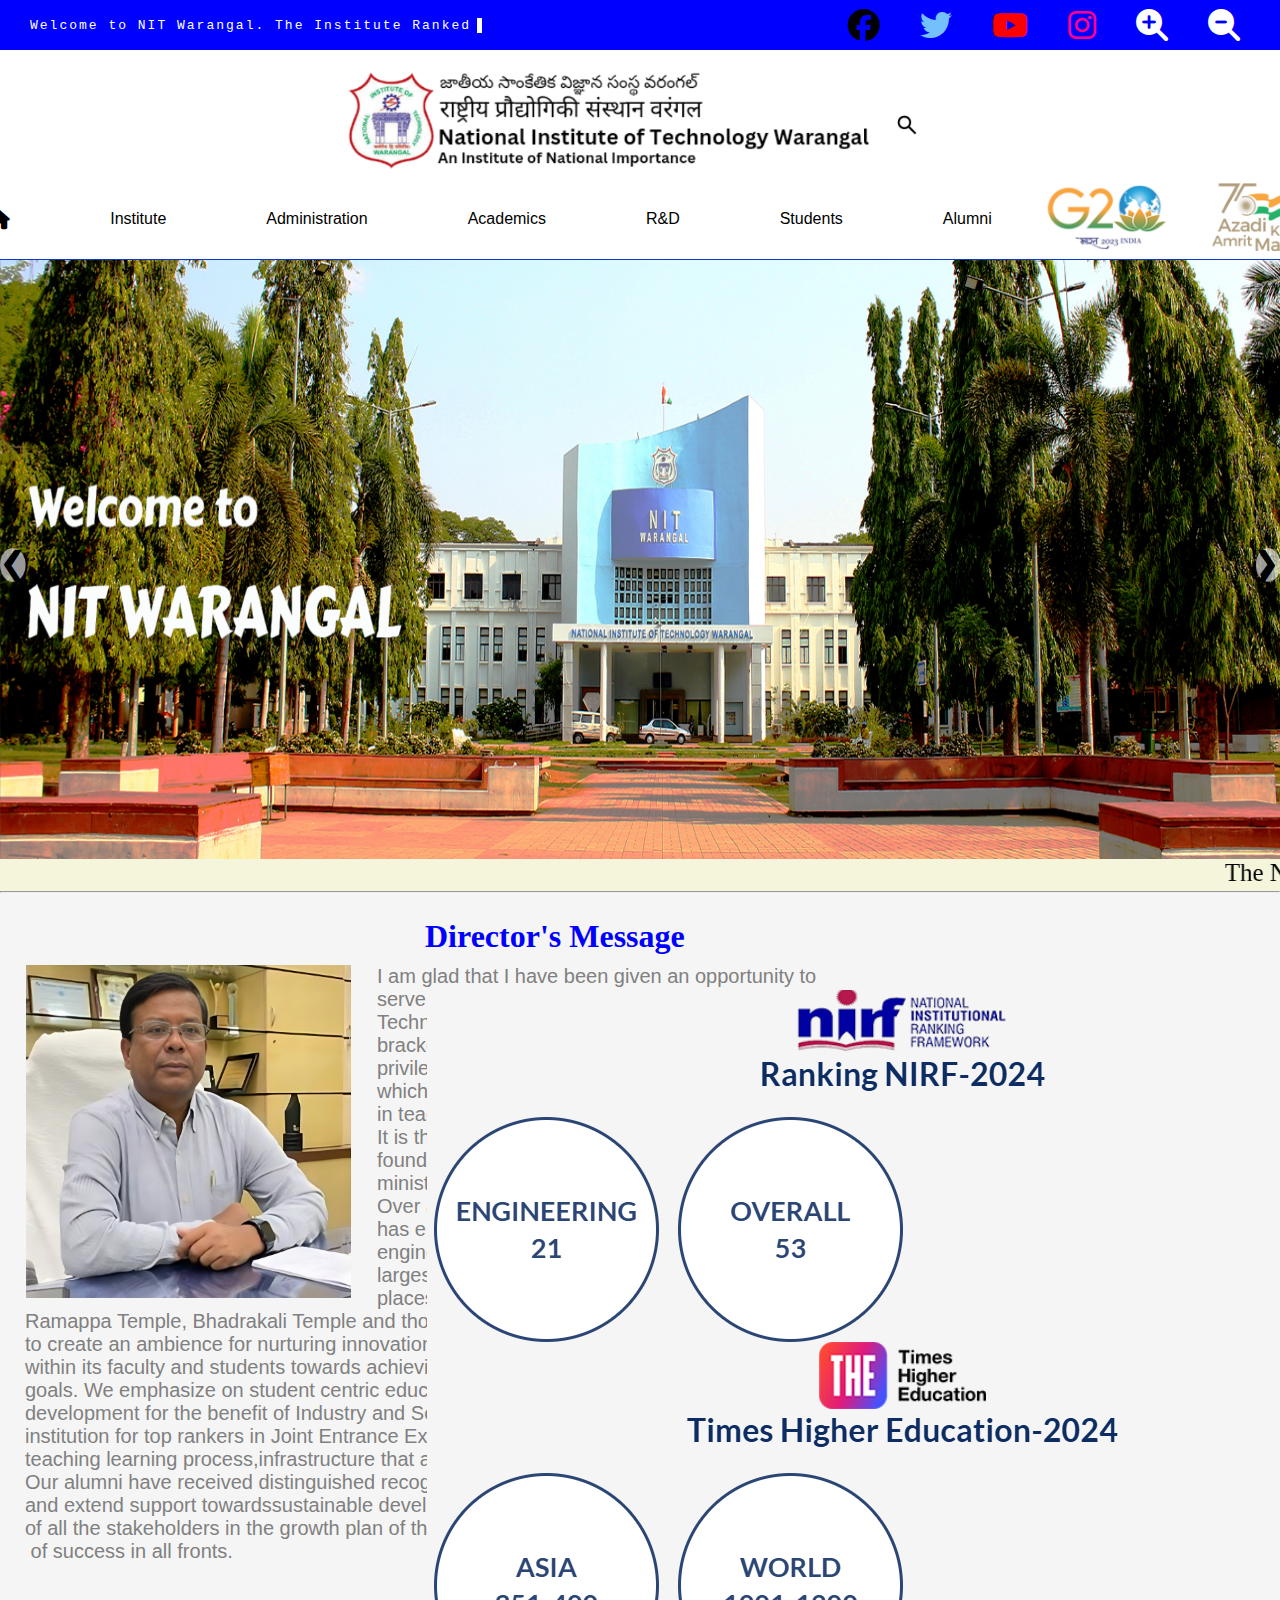
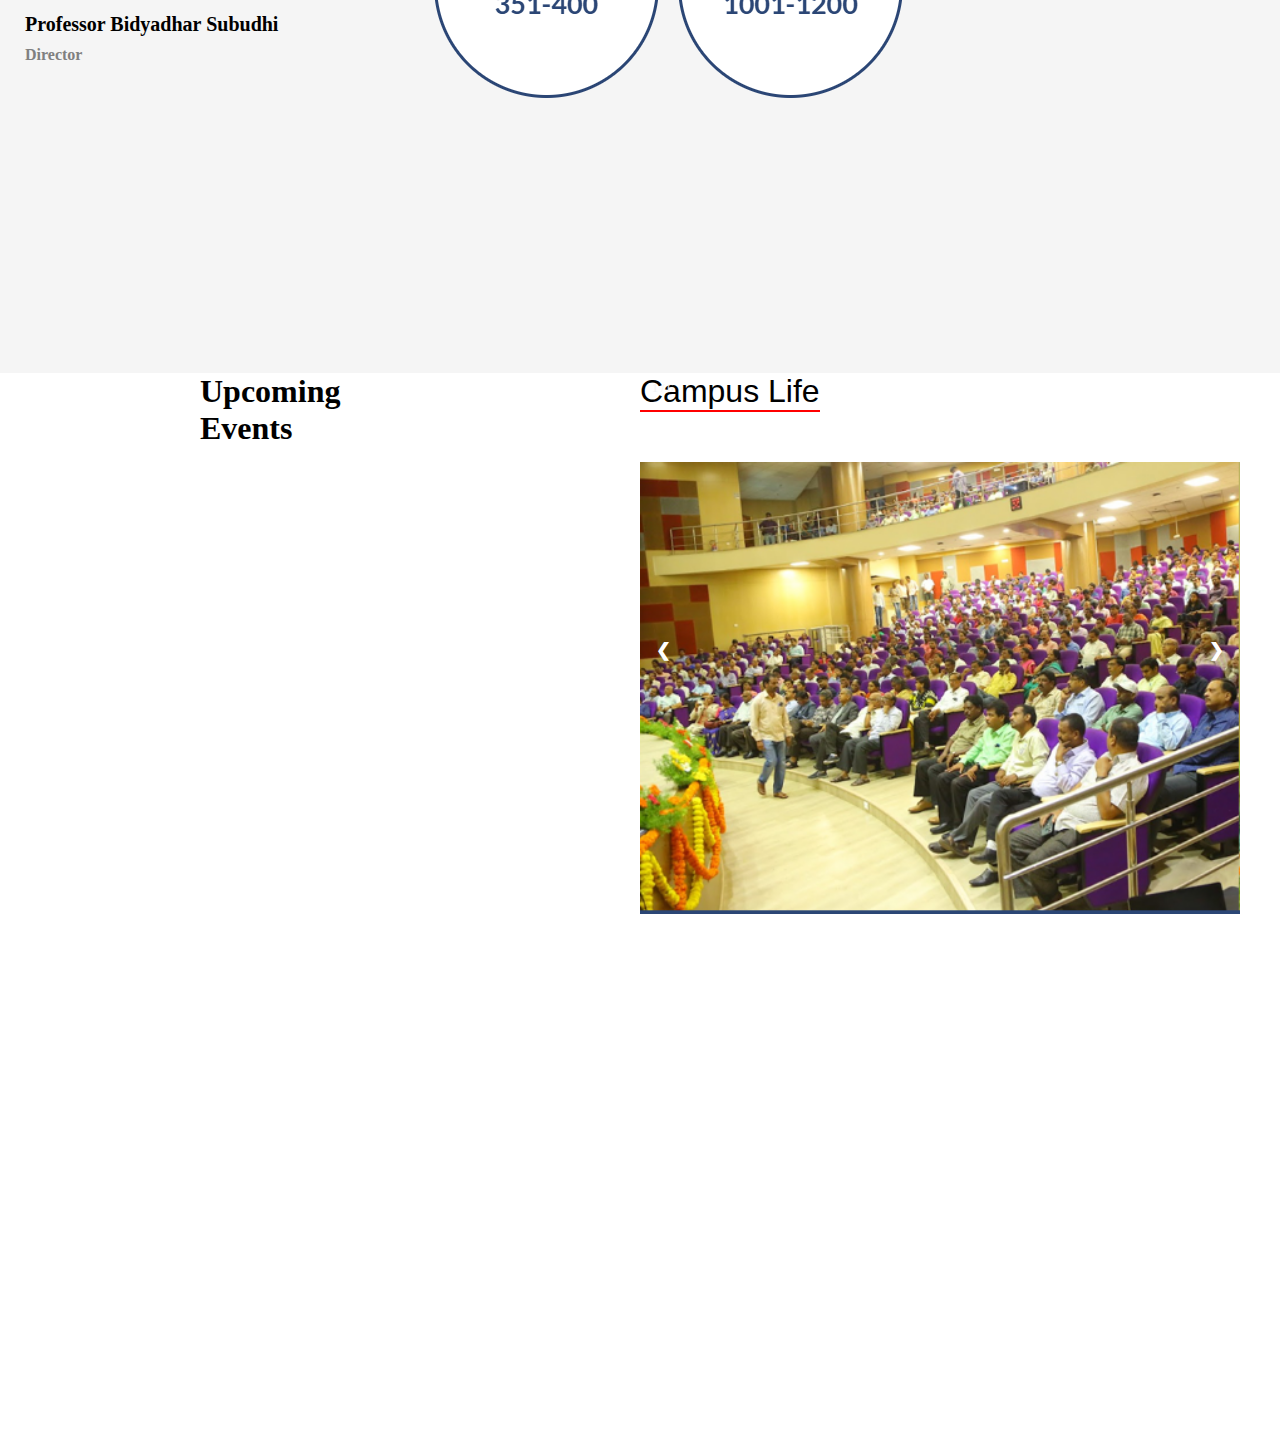
<file: index.html>
<!DOCTYPE html>
<html lang="en">
<head>
    <meta charset="UTF-8">
    <meta name="viewport" content="width=device-width, initial-scale=1.0">
    <title>NIT WARANGAL</title>
    <link rel="stylesheet" href="style.css">
    <link rel="stylesheet" href="https://cdnjs.cloudflare.com/ajax/libs/font-awesome/6.7.2/css/all.min.css" integrity="sha512-Evv84Mr4kqVGRNSgIGL/F/aIDqQb7xQ2vcrdIwxfjThSH8CSR7PBEakCr51Ck+w+/U6swU2Im1vVX0SVk9ABhg==" crossorigin="anonymous" referrerpolicy="no-referrer" />
</head>
<body>
    <div class = "container">
        <nav class = "top">
            <ul>
                <li><div class = "typewritter">Welcome to NIT Warangal. The Institute Ranked 21st In NIRF Ranking</div></li>
                <li><a href=""><i class="fa-brands fa-facebook fa-2xl" style="color: #000000;"></i></a></li>
                <li><a href=""><i class="fa-brands fa-twitter fa-2xl" style="color: #74C0FC;"></i></a></li>
                <li><a href=""><i class="fa-brands fa-youtube fa-2xl" style="color: #ff0000;"></i></a></li>
                <li><a href=""><i class="fa-brands fa-instagram fa-2xl" style="color: #ff0088;"></i></a></li>
                <li><a href=""><i class="fa-solid fa-magnifying-glass-plus fa-2xl" style="color: #ffffff;"></i></a></li>
                <li><a href=""><i class="fa-solid fa-magnifying-glass-minus fa-2xl" style="color: #ffffff;"></i></a></li>
            </ul>
        </nav>
        <nav class = "second">
            <ul>
                <li><img height="125px" src="Screenshot 2025-01-02 164650.png"></li>
                <li><button onclick = "Search()"><img width="25px" height="25px" style="transform: translate(-50%,50%); margin: 10px;" src="search_30dp_000000_FILL0_wght400_GRAD0_opsz24 (1).png" alt=""></button></li>
            </ul>
        </nav>
        <nav class="third">
            <ul>
                <li><a href=""><i class="fa-solid fa-house fa-lg"></i></a></li>
                <li><a href="">Institute</a></li>
                <li><a href="">Administration</a></li>
                <li><a href="">Academics</a></li>
                <li><a href="">R&D</a></li>
                <li><a href="">Students</a></li>
                <li><a href="">Alumni</a></li>
                <li><img src="Screenshot 2025-02-15 111803.png" alt=""></li>
            </ul>
        </nav>
        <div class="thirdPartImageSlider">
            <div class="images">
                <img class="image" src="Screenshot 2025-01-07 082720.png" alt="">
                <img class="image" src="Screenshot 2025-01-07 082756.png" alt="">
                <img class="image" src="Screenshot 2025-01-07 082823.png" alt="">
              </div>
              <button onclick = "prevSlide()" id="prev">&#10094</button>
              <button onclick = "nextSlide()" id="next">&#10095</button>
        </div>
        <div class="moving">
            <marquee behavior="" direction="">The National Institute of Technology Warangal (NIT-Warangal or NIT-W) is a public technical and research university located in Warangal, India. It is recognised as an Institute of National Importance by the Government of India. The foundation stone for this institute was laid by then Prime Minister Jawaharlal Nehru on 1959, the first in the chain of 31 NITs (formerly known as RECs) in the country. The institute was renamed as the National Institute of Technology, Warangal in 2002.</marquee>
            <hr>
        </div>
        <div class = "dean">
            <h1>Director's Message</h1>
            <p><img class = "img1" src="Screenshot 2025-02-15 113223.png" alt="">
                <pre>
I am glad that I have been given an opportunity to 
serve as the Director of National Institute of 
Technology (NIT) Warangal-the oldest one in the 
bracket of first 17 NITs. It is an honour and 
privilege for me to lead this prestigious institute
which has a rich history of its distinction 
in teaching, research and service to the nation. 
It is the first regional engineering college whose 
foundation stone has been laid by the former prime 
minister, Pandit Jawaharlal Nehru in the year 1959.
Over a period of more than six decades, NIT Warangal
has emerged as one of the leading institutions in
engineering and technology. Warangal is the second 
largest city of the state of Telangana, Hyderabad being the first one which has several 
places of interest to visit. Some of the cultural heritages worth seeing in Warangal are 
Ramappa Temple, Bhadrakali Temple and thousand pillar temple. NIT Warangal is poised
to create an ambience for nurturing innovation, incubation, creativity and excellence
within its faculty and students towards achieving the sustainable development 
goals. We emphasize on student centric education with interdisciplinary research and 
development for the benefit of Industry and Society.NIT Warangal becomes a preferred 
institution for top rankers in Joint Entrance Examination (Main) because of its excellent
teaching learning process,infrastructure that a student needs for effective learning.
Our alumni have received distinguished recognitions in their chosen areas of profession 
and extend support towardssustainable development of the institute. I invite participation
of all the stakeholders in the growth plan of the institute to steer it to the next level
 of success in all fronts.</pre>
            </p>
            <img class="img2" src="Screenshot 2025-02-15 113412.png" alt="">
            <h1 class="h1first">Professor Bidyadhar Subudhi</h1>
            <h1 class="h1second">Director</h1>
        </div>

    </div>

    <div class="news">
        <h1>Upcoming Events</h1>
        <div class="blog">
            <div class="images2">
                <img class="image2" src="Screenshot 2025-02-15 122907.png" alt="Event 1">
                <img class="image2" src="Screenshot 2025-02-15 123008.png" alt="Event 2">
                <img class="image2" src="Screenshot 2025-02-15 123050.png" alt="Event 3">
                <img class="image2" src="Screenshot 2025-02-15 122907.png" alt="Event 4">
                <img class="image2" src="Screenshot 2025-02-15 123008.png" alt="Event 5">
                <img class="image2" src="Screenshot 2025-02-15 123050.png" alt="Event 6">
            </div>
            <button onclick="prevSlidetwo()" id="prev2">&#10094</button>
            <button onclick="nextSlidetwo()" id="next2">&#10095</button>
        </div>
    </div>
     

    
<div class="slideshow-container">
    <button class="head">Campus Life</button>
    <div class="mySlides fade">
      <div class="numbertext">1 / 6</div>
      <img src="Screenshot 2025-02-15 124154.png" style="width:100%">
      
    </div>
  
    <div class="mySlides fade">
      <div class="numbertext">2 / 6</div>
      <img src="Screenshot 2025-02-15 124217.png" style="width:100%">
      
    </div>
  
    <div class="mySlides fade">
      <div class="numbertext">3 / 6</div>
      <img src="Screenshot 2025-02-15 124211.png" style="width:100%">
      
    </div>

    <div class="mySlides fade">
        <div class="numbertext">4 / 6</div>
        <img src="Screenshot 2025-02-15 124203.png" style="width:100%">
        
      </div>
    
      <div class="mySlides fade">
        <div class="numbertext">5 / 6</div>
        <img src="Screenshot 2025-02-15 124154.png" style="width:100%">
      </div>
    
    <a class="prev" onclick="plusSlides(-1)">&#10094;</a>
    <a class="next" onclick="plusSlides(1)">&#10095;</a>
  </div>
  <br>
  <div style="text-align:center">
    <span class="dot" onclick="currentSlide(1)"></span>
    <span class="dot" onclick="currentSlide(2)"></span>
    <span class="dot" onclick="currentSlide(3)"></span>
  </div>
    

    <script src="script.js"></script>
</body>
</html>
</file>
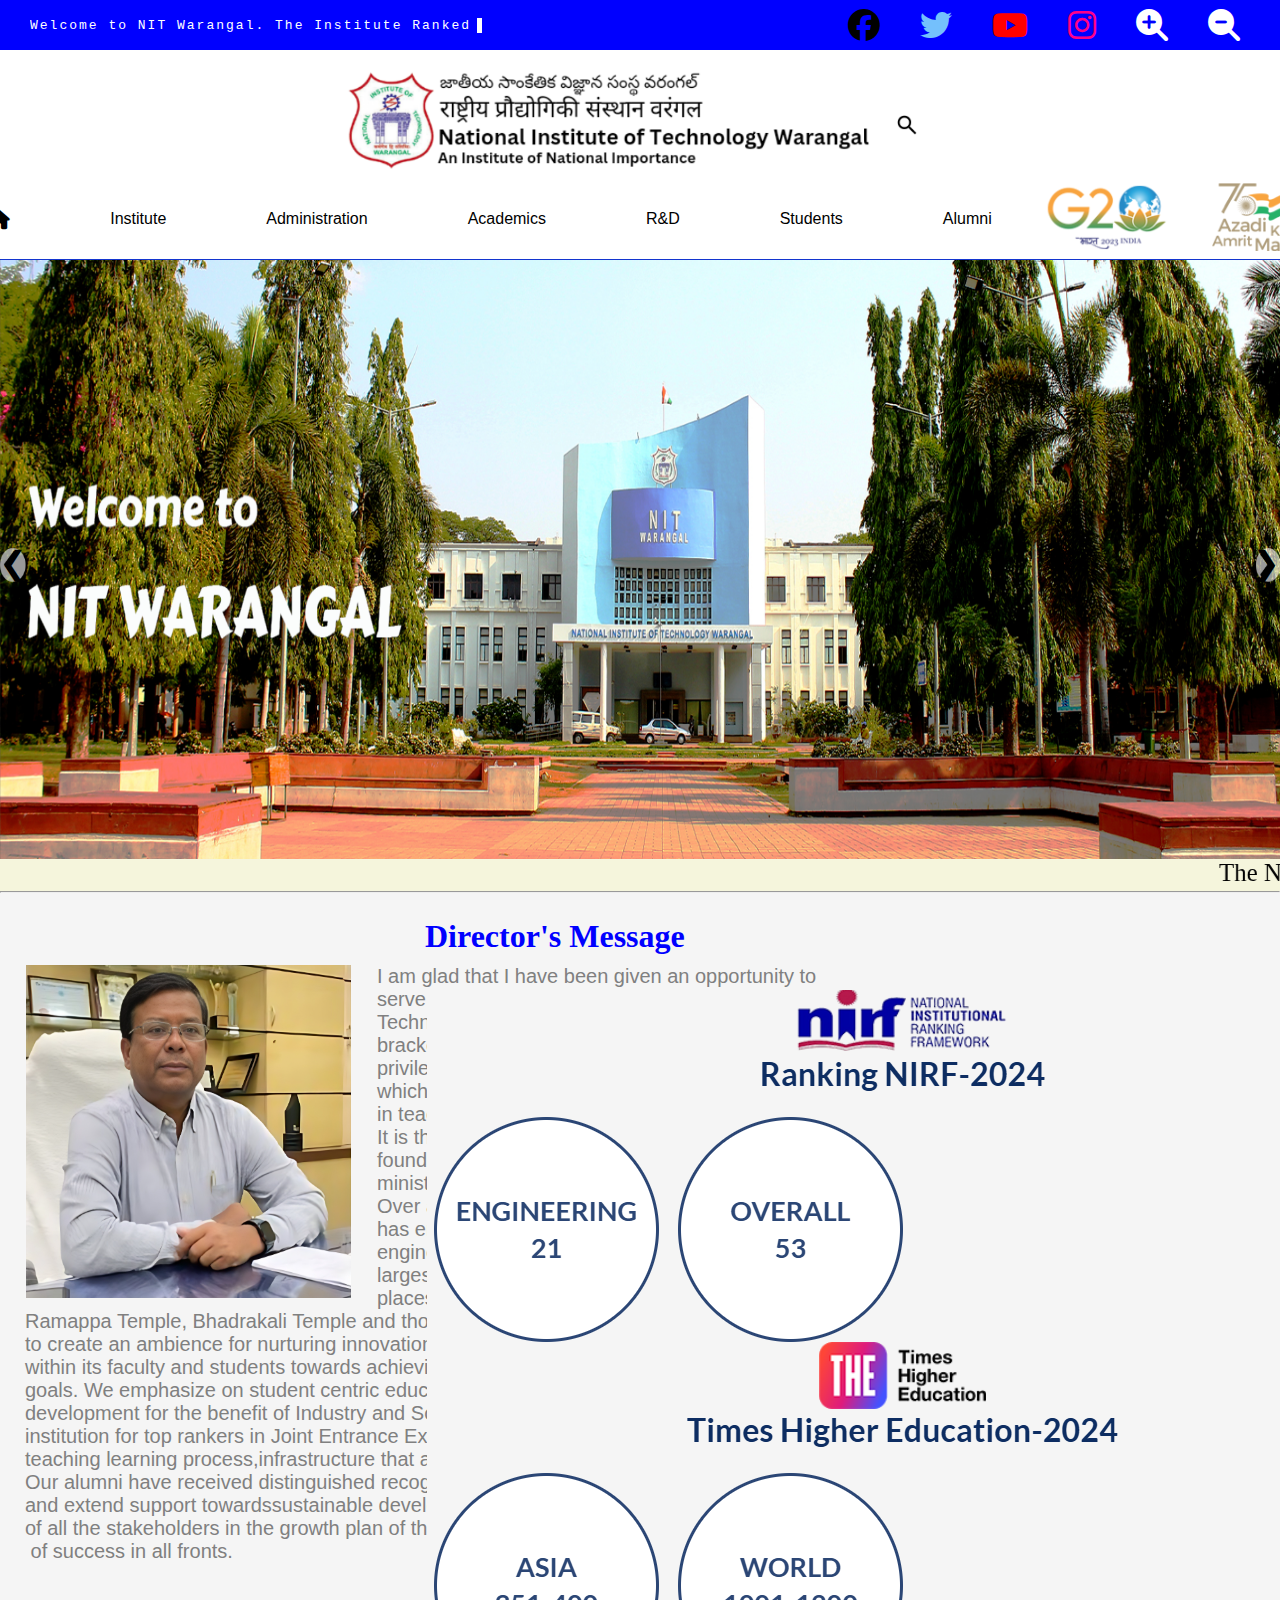
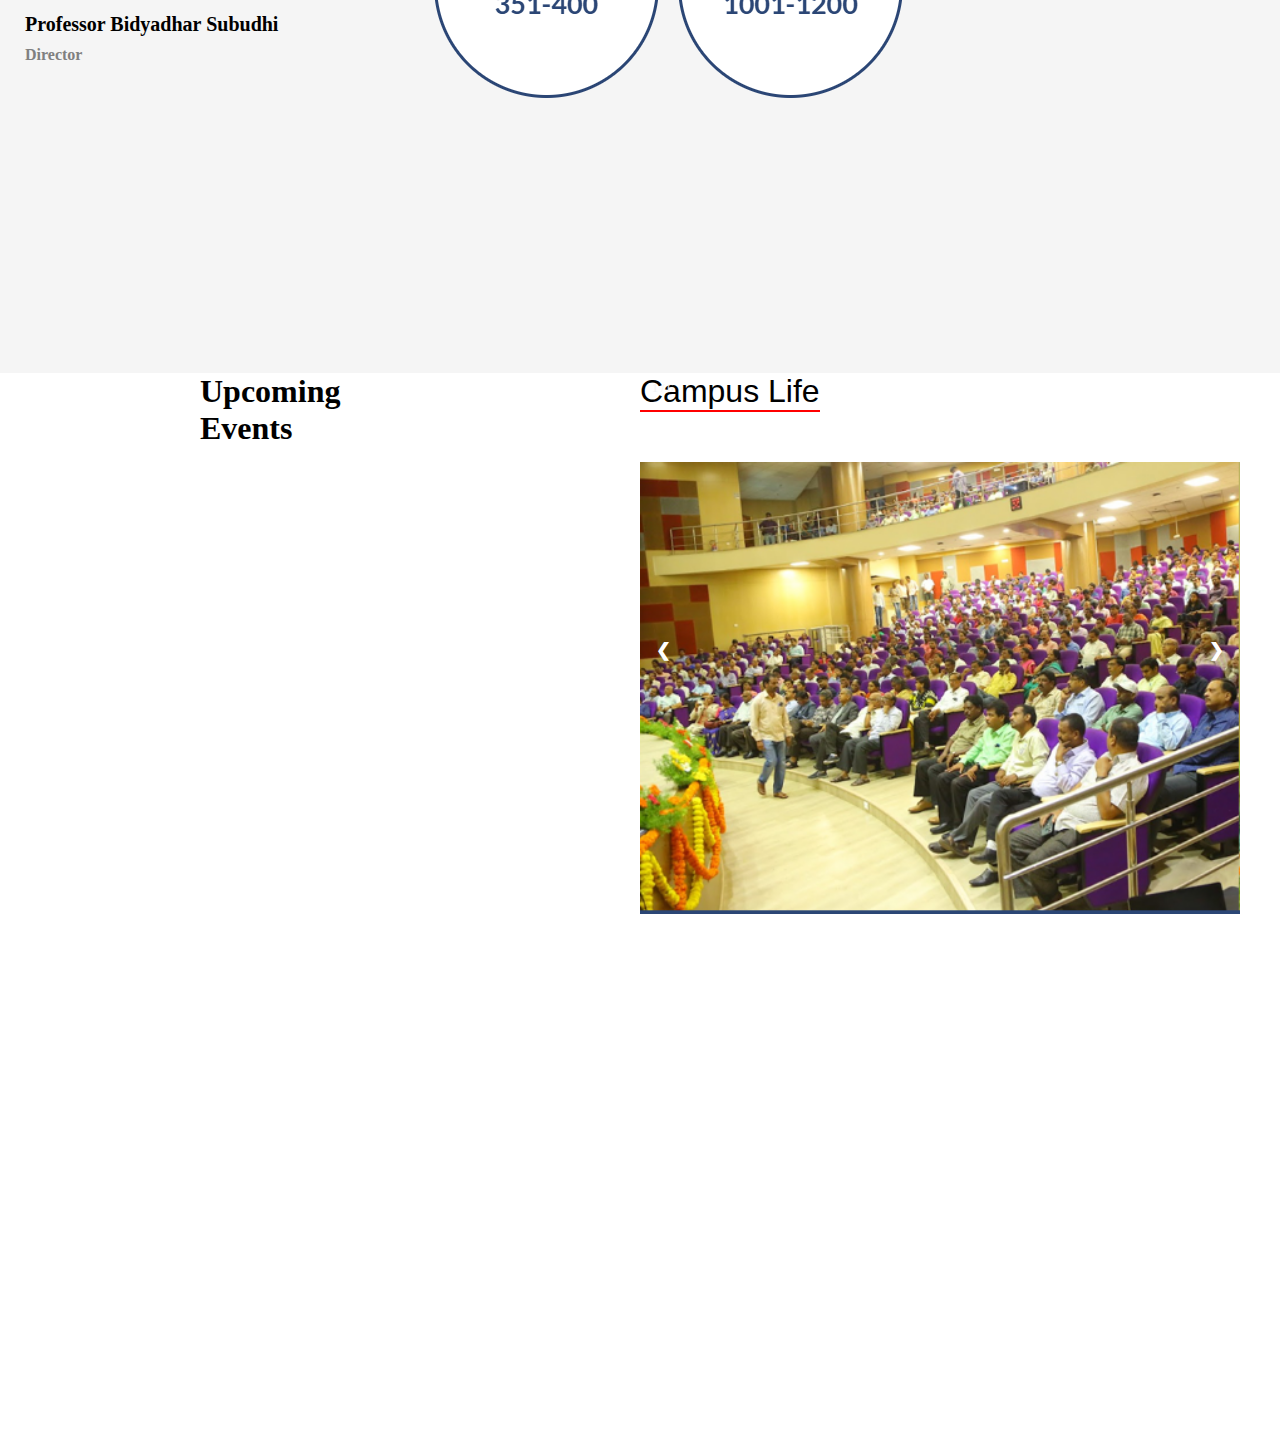
<file: NitWarangal.html>
<!DOCTYPE html>
<html lang="en">
<head>
    <meta charset="UTF-8">
    <meta name="viewport" content="width=device-width, initial-scale=1.0">
    <title>NIT WARANGAL</title>
    <link rel="stylesheet" href="style.css">
    <link rel="stylesheet" href="https://cdnjs.cloudflare.com/ajax/libs/font-awesome/6.7.2/css/all.min.css" integrity="sha512-Evv84Mr4kqVGRNSgIGL/F/aIDqQb7xQ2vcrdIwxfjThSH8CSR7PBEakCr51Ck+w+/U6swU2Im1vVX0SVk9ABhg==" crossorigin="anonymous" referrerpolicy="no-referrer" />
</head>
<body>
    <div class = "container">
        <nav class = "top">
            <ul>
                <li><div class = "typewritter">Welcome to NIT Warangal. The Institute Ranked 21st In NIRF Ranking</div></li>
                <li><a href=""><i class="fa-brands fa-facebook fa-2xl" style="color: #000000;"></i></a></li>
                <li><a href=""><i class="fa-brands fa-twitter fa-2xl" style="color: #74C0FC;"></i></a></li>
                <li><a href=""><i class="fa-brands fa-youtube fa-2xl" style="color: #ff0000;"></i></a></li>
                <li><a href=""><i class="fa-brands fa-instagram fa-2xl" style="color: #ff0088;"></i></a></li>
                <li><a href=""><i class="fa-solid fa-magnifying-glass-plus fa-2xl" style="color: #ffffff;"></i></a></li>
                <li><a href=""><i class="fa-solid fa-magnifying-glass-minus fa-2xl" style="color: #ffffff;"></i></a></li>
            </ul>
        </nav>
        <nav class = "second">
            <ul>
                <li><img height="125px" src="Screenshot 2025-01-02 164650.png"></li>
                <li><button onclick = "Search()"><img width="25px" height="25px" style="transform: translate(-50%,50%); margin: 10px;" src="search_30dp_000000_FILL0_wght400_GRAD0_opsz24 (1).png" alt=""></button></li>
            </ul>
        </nav>
        <nav class="third">
            <ul>
                <li><a href=""><i class="fa-solid fa-house fa-lg"></i></a></li>
                <li><a href="">Institute</a></li>
                <li><a href="">Administration</a></li>
                <li><a href="">Academics</a></li>
                <li><a href="">R&D</a></li>
                <li><a href="">Students</a></li>
                <li><a href="">Alumni</a></li>
                <li><img src="Screenshot 2025-02-15 111803.png" alt=""></li>
            </ul>
        </nav>
        <div class="thirdPartImageSlider">
            <div class="images">
                <img class="image" src="Screenshot 2025-01-07 082720.png" alt="">
                <img class="image" src="Screenshot 2025-01-07 082756.png" alt="">
                <img class="image" src="Screenshot 2025-01-07 082823.png" alt="">
              </div>
              <button onclick = "prevSlide()" id="prev">&#10094</button>
              <button onclick = "nextSlide()" id="next">&#10095</button>
        </div>
        <div class="moving">
            <marquee behavior="" direction="">The National Institute of Technology Warangal (NIT-Warangal or NIT-W) is a public technical and research university located in Warangal, India. It is recognised as an Institute of National Importance by the Government of India. The foundation stone for this institute was laid by then Prime Minister Jawaharlal Nehru on 1959, the first in the chain of 31 NITs (formerly known as RECs) in the country. The institute was renamed as the National Institute of Technology, Warangal in 2002.</marquee>
            <hr>
        </div>
        <div class = "dean">
            <h1>Director's Message</h1>
            <p><img class = "img1" src="Screenshot 2025-02-15 113223.png" alt="">
                <pre>
I am glad that I have been given an opportunity to 
serve as the Director of National Institute of 
Technology (NIT) Warangal-the oldest one in the 
bracket of first 17 NITs. It is an honour and 
privilege for me to lead this prestigious institute
which has a rich history of its distinction 
in teaching, research and service to the nation. 
It is the first regional engineering college whose 
foundation stone has been laid by the former prime 
minister, Pandit Jawaharlal Nehru in the year 1959.
Over a period of more than six decades, NIT Warangal
has emerged as one of the leading institutions in
engineering and technology. Warangal is the second 
largest city of the state of Telangana, Hyderabad being the first one which has several 
places of interest to visit. Some of the cultural heritages worth seeing in Warangal are 
Ramappa Temple, Bhadrakali Temple and thousand pillar temple. NIT Warangal is poised
to create an ambience for nurturing innovation, incubation, creativity and excellence
within its faculty and students towards achieving the sustainable development 
goals. We emphasize on student centric education with interdisciplinary research and 
development for the benefit of Industry and Society.NIT Warangal becomes a preferred 
institution for top rankers in Joint Entrance Examination (Main) because of its excellent
teaching learning process,infrastructure that a student needs for effective learning.
Our alumni have received distinguished recognitions in their chosen areas of profession 
and extend support towardssustainable development of the institute. I invite participation
of all the stakeholders in the growth plan of the institute to steer it to the next level
 of success in all fronts.</pre>
            </p>
            <img class="img2" src="Screenshot 2025-02-15 113412.png" alt="">
            <h1 class="h1first">Professor Bidyadhar Subudhi</h1>
            <h1 class="h1second">Director</h1>
        </div>

    </div>

    <div class="news">
        <h1>Upcoming Events</h1>
        <div class="blog">
            <div class="images2">
                <img class="image2" src="Screenshot 2025-02-15 122907.png" alt="Event 1">
                <img class="image2" src="Screenshot 2025-02-15 123008.png" alt="Event 2">
                <img class="image2" src="Screenshot 2025-02-15 123050.png" alt="Event 3">
                <img class="image2" src="Screenshot 2025-02-15 122907.png" alt="Event 4">
                <img class="image2" src="Screenshot 2025-02-15 123008.png" alt="Event 5">
                <img class="image2" src="Screenshot 2025-02-15 123050.png" alt="Event 6">
            </div>
            <button onclick="prevSlidetwo()" id="prev2">&#10094</button>
            <button onclick="nextSlidetwo()" id="next2">&#10095</button>
        </div>
    </div>
     

    
<div class="slideshow-container">
    <button class="head">Campus Life</button>
    <div class="mySlides fade">
      <div class="numbertext">1 / 6</div>
      <img src="Screenshot 2025-02-15 124154.png" style="width:100%">
      
    </div>
  
    <div class="mySlides fade">
      <div class="numbertext">2 / 6</div>
      <img src="Screenshot 2025-02-15 124217.png" style="width:100%">
      
    </div>
  
    <div class="mySlides fade">
      <div class="numbertext">3 / 6</div>
      <img src="Screenshot 2025-02-15 124211.png" style="width:100%">
      
    </div>

    <div class="mySlides fade">
        <div class="numbertext">4 / 6</div>
        <img src="Screenshot 2025-02-15 124203.png" style="width:100%">
        
      </div>
    
      <div class="mySlides fade">
        <div class="numbertext">5 / 6</div>
        <img src="Screenshot 2025-02-15 124154.png" style="width:100%">
      </div>
    
    <a class="prev" onclick="plusSlides(-1)">&#10094;</a>
    <a class="next" onclick="plusSlides(1)">&#10095;</a>
  </div>
  <br>
  <div style="text-align:center">
    <span class="dot" onclick="currentSlide(1)"></span>
    <span class="dot" onclick="currentSlide(2)"></span>
    <span class="dot" onclick="currentSlide(3)"></span>
  </div>
    

    <script src="script.js"></script>
</body>
</html>
</file>
<file: style.css>
*{
    margin: 0px;
    padding: 0px;
}
.container{
    width: 100%;
    height: auto;
    background-color: beige;
}
.top{
    background-color: blue;
    font-family: 'Segoe UI', Tahoma, Geneva, Verdana, sans-serif;
}
.top ul{
    width: 100%;
    height: 50px;
    list-style: none;
    color: white;
    display: flex;
    justify-content: flex-end;
    align-items: center;
}
.top li{
    height: auto;
    width: auto;
}
.top a{
    text-decoration: none;
    color: white;
    padding: 0px 20px;
    display: flex;
    justify-content: center;
}
.top li:first-child{
    width: 40vw;
    margin-right: auto;
    padding:0px 30px
}
.top li:last-child{
    margin-right: 20px;
}
.typewritter{
    font-size: 1em;
    letter-spacing: 2px;
    font-family: monospace;
    border-right: 5px solid;
    width: 100%;
    white-space: nowrap;
    overflow: hidden;
    animation:
    typing 4s infinite alternate,
    cursor.4s step-end infinite alternate;
}
@keyframes cursor{
    50%{
        border-color: transparent;
    }
}
@keyframes typing{
    0%{
        width: 0%;
    }
    50%{
        width: 100%;
    }
}
.second{
    background-color: white;
    font-family: 'Segoe UI', Tahoma, Geneva, Verdana, sans-serif;
}
.second ul{
    width: 100%;
    height: auto;
    list-style: none;
    color: white;
    display: flex;
    justify-content: center;
    align-items: center;
}
.second li{
    height: auto;
}
.second a{
    text-decoration: none;
    color: white;
    padding: 0px 30px;
    display: flex;
    justify-content: center;
}
button{
    background: transparent;
    border: none;
}
button:hover{
    cursor: pointer;
}

.thirdPartImageSlider{
    position: relative;
    margin: auto;
    overflow: hidden;
    width: 100%;
}
.thirdPartImageSlider img{
    width: 100%;
    height: 600px;
    display: none;
}
img.displaySlide {
    display: block;
}
.thirdPartImageSlider button{
    font-size: 2rem;
    border: none;
    background-color: transparent;
    transform: translateY(-40%);
}
.thirdPartImageSlider > #prev{
    position: absolute;
    top: 50%;
    left: 0;
}
.thirdPartImageSlider > #next{
    position: absolute;
    top: 50%;
    right: 0;
}

.third{
    position: sticky;
    font-family: 'Segoe UI', Tahoma, Geneva, Verdana, sans-serif;
    background-color: white;
    overflow:hidden;
}
.third ul{
    width: 100%;
    list-style: none;
    color: white;
    display: flex;
    justify-content: center;
    align-items: center;
}
.third li{
    height: auto;
}
.third a{
    text-decoration: none;
    color: black;
    display: flex;
    justify-content: center;
    align-items: center;
    font-size: 1rem;
    padding: 30px 50px;
}
.moving > marquee{
    font-size: 25px;
}
.dean{
    padding: 25px;
    width: 100%;
    height: 120vh;
    background-color: rgba(245,245,245,255);
}
.dean>p>.img1{
    position: relative;
    float: left;
    margin-right: 25px;
}
pre{
    color: grey;
    font-family: 'Segoe UI', Tahoma, Geneva, Verdana, sans-serif;
    font-size: 1.25rem;
}
.img2{
    position: absolute;
   right: 0;
    top: 110vh;
}
.dean>h1{
    color: blue;
    margin-left: 400px;
    margin-bottom: 10px;
}
.dean>.h1first{
    position: relative;
    top: 50px;
    left: -400px;
    color: black;
    font-size:1.25rem ;
    font-family: 'Times New Roman', Times, serif;
}
.dean>.h1second{
    position: relative;
    top: 50px;
    left: -400px;
    color: grey;
    font-size:1rem ;
    font-family: 'Times New Roman', Times, serif;
}

.news{
    position: relative;
    left: 0;
    height: 500px;
    width: 100%;
}
.news>h1{
    margin-left: 200px;
    margin-right: 1230px;
    border-bottom: 5px solid red;
}
.news>.blog{
    width: 500px;
    height: 500px;
    /* background-color: black; */
}


.blog{
    position: relative;
    left: -500px;
    margin: auto;
    overflow: hidden;
    width: 100%;
}
.images2 img.image2 {
    width: 100%;
    height: 600px;
    display: none;
}

img.displaySlide2 {
    display: block;
}
.blog button{
    font-size: 2rem;
    border: none;
    background-color: transparent;
    transform: translateY(40%);
}
.blog > #prev{
    position: absolute;
    top: 50%;
    left: 0;
}
.blog > #next{
    position: absolute;
    top: 50%;
    right: 0;
}


 * {box-sizing:border-box}


.slideshow-container {
  max-width: 1000px;
  position: relative;
  margin: auto;
  right: -500px;
  top: -500px;
}
.slideshow-container>.head{
    font-size: 2rem;
    border-bottom: 2px solid red;
}
.mySlides {
    width: 600px;
    margin-top: 50px;
  display: none;
}

.prev, .next {
  cursor: pointer;
  position: absolute;
  top: 50%;
  width: auto;
  margin-top: -22px;
  padding: 16px;
  color: white;
  font-weight: bold;
  font-size: 18px;
  transition: 0.6s ease;
  border-radius: 0 3px 3px 0;
  user-select: none;
}

.next {
  right: 400px;
  border-radius: 3px 0 0 3px;
}
.prev:hover, .next:hover {
  background-color: rgba(0,0,0,0.8);
}

.text {
  color: #f2f2f2;
  font-size: 15px;
  padding: 8px 12px;
  position: absolute;
  bottom: 8px;
  width: 100%;
  text-align: center;
}
.numbertext {
  color: #f2f2f2;
  font-size: 12px;
  padding: 8px 12px;
  position: absolute;
  top: 0;
}
</file>
